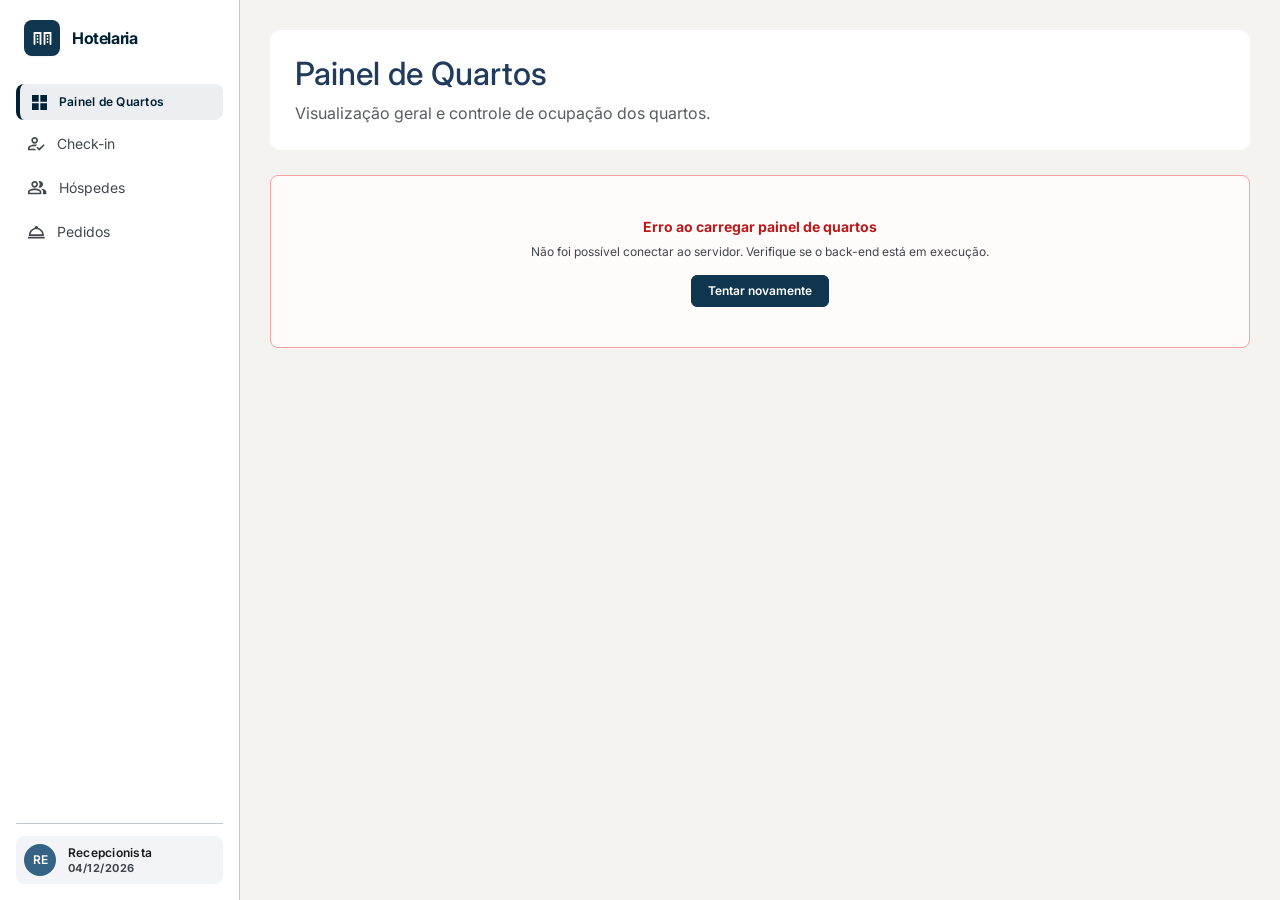
<file: index.html>
<!DOCTYPE html>
<html lang="pt-br">

<head>
    <meta charset="UTF-8">
    <meta name="viewport" content="width=device-width, initial-scale=1.0">
    <title>Sistema de Hotelaria</title>

    <!-- Fonte Inter -->
    <link rel="preconnect" href="https://fonts.googleapis.com">
    <link rel="preconnect" href="https://fonts.gstatic.com" crossorigin>
    <link href="https://fonts.googleapis.com/css2?family=Inter:wght@400;500;600;700&display=swap" rel="stylesheet">

    <!-- Reset de estilos CSS -->
    <link rel="stylesheet" href="infrastructure/assets/css/reset.css">

    <!-- Bootstrap 5.3.8 via CDN -->
    <link href="https://cdn.jsdelivr.net/npm/bootstrap@5.3.8/dist/css/bootstrap.min.css" rel="stylesheet"
        integrity="sha384-sRIl4kxILFvY47J16cr9ZwB07vP4J8+LH7qKQnuqkuIAvNWLzeN8tE5YBujZqJLB" crossorigin="anonymous">

    <!-- Estilos e Layout do Sistema -->
    <link rel="stylesheet" href="infrastructure/assets/css/style.css">
    <link rel="stylesheet" href="infrastructure/assets/css/layout.css">
    <link rel="stylesheet" href="quartos/assets/css/painel-quartos.css">
    <link rel="stylesheet" href="hospedes/assets/css/gestao-hospedes.css">

</head>

<body>

    <div class="container-fluid p-0">
        <div class="d-flex flex-column flex-md-row layout">

            <aside class="sidebar">

                <div class="sidebar-top">
                    <a href="#painel-quartos" class="sidebar-brand">
                        <div class="sidebar-brand-icon">
                            <!-- Ícone da marca / Hotelaria -->
                           <svg width="19" height="13" viewBox="0 0 19 13" fill="none" xmlns="http://www.w3.org/2000/svg">
                               <path d="M1.5 12V1H7.5V12M11.5 12V1H17.5V12M4.5 4H4.51M4.5 7H4.51M4.5 10H4.51M14.5 4H14.51M14.5 7H14.51M14.5 10H14.51" stroke="#FFFFFF" stroke-width="1.8" stroke-linecap="round"/>
                           </svg>
                        </div>
                        <h4 class="sidebar-brand-title">Hotelaria</h4>
                    </a>

                    <nav class="w-100">
                        <ul class="sidebar-nav">
                            <li class="sidebar-nav-item">
                                <a href="#painel-quartos" class="sidebar-nav-link active" data-route="painel-quartos">
                                    <span class="sidebar-nav-icon">
                                          <img src="infrastructure/assets/images/icons/dashboard-icon.svg" width="15" height="15" alt="" aria-hidden="true">
                                    </span>
                                    <span>Painel de Quartos</span>
                                </a>
                            </li>
                            <li class="sidebar-nav-item">
                                <a href="#check-in" class="sidebar-nav-link" data-route="check-in">
                                    <span class="sidebar-nav-icon">
                                        <img src="infrastructure/assets/images/icons/check-in-icon.svg" width="17" height="14" alt="" aria-hidden="true">
                                    </span>
                                    <span>Check-in</span>
                                </a>
                            </li>
                            <li class="sidebar-nav-item">
                                <a href="#hospedes" class="sidebar-nav-link" data-route="hospedes">
                                    <span class="sidebar-nav-icon">
                                        <img src="infrastructure/assets/images/icons/hospedes-icon.svg" width="19" height="14" alt="" aria-hidden="true">
                                    </span>
                                    <span>Hóspedes</span>
                                </a>
                            </li>
                            <li class="sidebar-nav-item">
                                <a href="#pedidos" class="sidebar-nav-link" data-route="pedidos">
                                    <span class="sidebar-nav-icon">
                                        <img src="infrastructure/assets/images/icons/pedidos-icon.svg" width="17" height="13" alt="" aria-hidden="true">
                                    </span>
                                    <span>Pedidos</span>
                                </a>
                            </li>
                        </ul>
                    </nav>
                </div>

                <div class="sidebar-footer">
                    <div class="sidebar-user-card">
                        <div class="sidebar-user-avatar">RC</div>
                        <div class="sidebar-user-info">
                            <span class="sidebar-user-name">Recepcionista</span>
                            <span class="sidebar-user-role" id="data-atual">10/11/2026</span>
                        </div>
                    </div>
                </div>

            </aside>

            <main class="conteudo" id="app-conteudo">

                <header class="cabecalho">
                    <h2>Painel de Quartos</h2>
                    <p class="mb-0 text-muted">
                        Visualização geral e controle de ocupação dos quartos.
                    </p>
                </header>

                <section class="area-conteudo" id="painel-quartos-view">
                    <div class="p-4 text-center text-muted">
                        <p class="mb-0">A visualização completa dos quartos e contadores será carregada aqui na próxima etapa.</p>
                    </div>
                </section>

            </main>

        </div>
    </div>

    <!-- Bootstrap JavaScript -->
    <script src="https://cdn.jsdelivr.net/npm/bootstrap@5.3.8/dist/js/bootstrap.bundle.min.js"
        integrity="sha384-FKyoEForCGlyvwx9Hj09JcYn3nv7wiPVlz7YYwJrWVcXK/BmnVDxM+D2scQbITxI"
        crossorigin="anonymous"></script>
    <!-- Cliente HTTP da API -->
    <script src="infrastructure/assets/js/api-client.js"></script>
    <!-- Painel de Quartos (monta contadores e cards) -->
    <script src="quartos/assets/js/painel-quartos.js"></script>
    <!-- Serviço e Controlador de Gestão de Hóspedes (PB-07 + PB-08) -->
    <script src="hospedes/assets/js/hospede-service.js"></script>
    <script src="hospedes/assets/js/gestao-hospedes.js"></script>
    <!-- JavaScript próprio -->
    <script src="infrastructure/assets/js/main.js"></script>
    <!-- Roteador SPA -->
    <script src="infrastructure/assets/js/roteador.js"></script>

</body>

</html>
</file>
<file: infrastructure/assets/css/style.css>
:root {
    --cor-primaria: #203B5B;
    --cor-secundaria: #C5A46D;

    --cor-fundo: #F5F3EF;
    --cor-branco: #FFFFFF;

    --cor-texto: #344054;
    --cor-texto-secundario: #667085;

    --cor-borda: #C2C7CD;

    --fonte-principal: 'Inter', Arial, sans-serif;
}

body {
    background-color: var(--cor-fundo);
    color: var(--cor-texto);
    font-family: var(--fonte-principal);
}

h1, h2, h3, h4, h5, h6 {
    color: var(--cor-primaria);
}

.btn-principal {
    background-color: var(--cor-primaria);
    color: var(--cor-branco);
    border: none;
}

.btn-principal:hover {
    background-color: #172D46;
    color: var(--cor-branco);
}
</file>
<file: infrastructure/assets/css/layout.css>
.layout {
    min-height: 100vh;
}

/* Aside - SIDEBAR */
.sidebar {
    box-sizing: border-box;
    display: flex;
    flex-direction: column;
    justify-content: space-between;
    align-items: flex-start;
    padding: 16px;
    width: 240px;
    min-width: 240px;
    min-height: 100vh;
    background: #FFFFFF;
    border-right: 1px solid #C2C7CD;
    flex-shrink: 0;
}

/* Container superior */
.sidebar-top {
    display: flex;
    flex-direction: column;
    align-items: flex-start;
    padding: 0;
    gap: 24px;
    width: 100%;
}

/* Top Brand Container */
.sidebar-brand {
    display: flex;
    flex-direction: row;
    align-items: center;
    padding: 4px 8px;
    gap: 12px;
    width: 100%;
    height: 44px;
    text-decoration: none;
}

/* Background+Shadow Logo Icon */
.sidebar-brand-icon {
    display: flex;
    flex-direction: row;
    justify-content: center;
    align-items: center;
    padding: 0;
    width: 36px;
    height: 36px;
    background: #0F364E;
    box-shadow: 0px 1px 2px rgba(0, 0, 0, 0.05);
    border-radius: 8px;
    flex-shrink: 0;
}

/* Brand Text */
.sidebar-brand-title {
    font-family: 'Inter', sans-serif;
    font-style: normal;
    font-weight: 700;
    font-size: 16px;
    line-height: 22px;
    letter-spacing: -0.4px;
    color: #002033;
    margin: 0;
}

/* Nav */
.sidebar-nav {
    display: flex;
    flex-direction: column;
    align-items: flex-start;
    padding: 0;
    gap: 4px;
    width: 100%;
    list-style: none;
    margin: 0;
}

.sidebar-nav-item {
    width: 100%;
}

/* Nav Links - Inactive */
.sidebar-nav-link {
    box-sizing: border-box;
    display: flex;
    flex-direction: row;
    align-items: center;
    padding: 10px 12px;
    gap: 12px;
    width: 100%;
    min-height: 40px;
    border-radius: 8px;
    text-decoration: none;
    font-family: 'Inter', sans-serif;
    font-style: normal;
    font-weight: 400;
    font-size: 14px;
    line-height: 20px;
    color: #42474D;
    transition: background-color 0.15s ease, color 0.15s ease;
}

.sidebar-nav-link:hover {
    background-color: #F2F4F7;
    color: #191C1E;
}

/* Link - Active (Painel de Quartos / Em Foco) */
.sidebar-nav-link.active {
    min-height: 36px;
    background: #ECEEF1;
    border-left: 4px solid #002033;
    border-radius: 8px;
    font-weight: 600;
    font-size: 12px;
    line-height: 16px;
    letter-spacing: 0.24px;
    color: #002033;
}

.sidebar-nav-link.active:hover {
    background-color: #ECEEF1;
    color: #002033;
}

.sidebar-nav-icon {
    display: flex;
    justify-content: center;
    align-items: center;
    flex-shrink: 0;
}

/* Footer / HorizontalBorder */
.sidebar-footer {
    box-sizing: border-box;
    display: flex;
    flex-direction: column;
    align-items: flex-start;
    padding: 12px 0 0;
    width: 100%;
    border-top: 1px solid #C2C7CD;
    margin-top: auto;
}

/* User Card Background */
.sidebar-user-card {
    display: flex;
    flex-direction: row;
    align-items: center;
    padding: 8px;
    gap: 12px;
    width: 100%;
    height: 48px;
    background: #F2F4F7;
    border-radius: 8px;
}

/* User Avatar */
.sidebar-user-avatar {
    display: flex;
    flex-direction: row;
    justify-content: center;
    align-items: center;
    width: 32px;
    height: 32px;
    background: #346385;
    border-radius: 9999px;
    font-family: 'Inter', sans-serif;
    font-style: normal;
    font-weight: 600;
    font-size: 12px;
    line-height: 16px;
    color: #FFFFFF;
    flex-shrink: 0;
}

/* User Info Container */
.sidebar-user-info {
    display: flex;
    flex-direction: column;
    align-items: flex-start;
    justify-content: center;
    overflow: hidden;
}

.sidebar-user-name {
    font-family: 'Inter', sans-serif;
    font-style: normal;
    font-weight: 600;
    font-size: 12px;
    line-height: 16px;
    letter-spacing: 0.24px;
    color: #191C1E;
    white-space: nowrap;
    overflow: hidden;
    text-overflow: ellipsis;
}

.sidebar-user-role {
    font-family: 'Inter', sans-serif;
    font-style: normal;
    font-weight: 700;
    font-size: 11px;
    line-height: 14px;
    letter-spacing: 0.44px;
    color: #42474D;
    white-space: nowrap;
}

/* Conteudo Principal */
.conteudo {
    padding: 30px;
    min-width: 0;
    flex: 1;
}

.cabecalho,
.area-conteudo {
    background-color: var(--cor-branco);
    padding: 25px;
    border-radius: 10px;
    margin-bottom: 25px;
}

@media (max-width: 767px) {
    .sidebar {
        width: 100%;
        min-width: 100%;
        min-height: auto;
        border-right: none;
        border-bottom: 1px solid #C2C7CD;
    }

    .conteudo {
        padding: 15px;
    }
}
</file>
<file: quartos/assets/css/painel-quartos.css>
/* Painel de Quartos - todas as classes começam com pq- para não conflitar com o resto */

:root {
    --pq-total: #0F364E;
    --pq-total-fundo: #E8F0F6;
    --pq-total-borda: #0F364E;

    --pq-livre: #1B7F5F;
    --pq-livre-fundo: #E6F5EF;
    --pq-livre-borda: #4FD1A5;

    --pq-ocupado: #BA1A1A;
    --pq-ocupado-fundo: #FFE1E1;
    --pq-ocupado-borda: #C62828;

    --pq-manutencao: #B45309;
    --pq-manutencao-fundo: #FFF4CC;
    --pq-manutencao-borda: #F5A623;

    --pq-bloqueado: #1D4ED8;
    --pq-bloqueado-fundo: #DBEAFE;
    --pq-bloqueado-borda: #60A5FA;

    --pq-escuro: #0F364E;
}

/* a section do roteador é uma caixa branca, aqui ela fica transparente */
#painel-quartos-view {
    background: transparent;
    padding: 0;
}

/* ---------- Contadores ---------- */
.pq-contadores {
    display: grid;
    grid-template-columns: repeat(auto-fit, minmax(200px, 1fr));
    gap: 16px;
    margin-bottom: 16px;
}

.pq-contador {
    display: flex;
    justify-content: space-between;
    align-items: center;
    padding: 20px;
    background: #FFFFFF;
    border: 1px solid var(--cor-borda);
    border-left-width: 4px;
    border-radius: 8px;
}

.pq-contador-total { border-left-color: var(--pq-total-borda); }
.pq-contador-livre { border-left-color: var(--pq-livre-borda); }
.pq-contador-ocupado { border-left-color: var(--pq-ocupado-borda); }
.pq-contador-manutencao { border-left-color: var(--pq-manutencao-borda); }

.pq-contador-titulo {
    font-size: 11px;
    font-weight: 700;
    letter-spacing: 0.6px;
    text-transform: uppercase;
    color: #42474D;
}

.pq-contador-numero {
    font-size: 32px;
    font-weight: 700;
    line-height: 1.2;
    color: #191C1E;
}

.pq-contador-icone {
    display: flex;
    justify-content: center;
    align-items: center;
    width: 36px;
    height: 36px;
    border-radius: 8px;
}

.pq-contador-total .pq-contador-icone { background: var(--pq-total-fundo); color: var(--pq-total); }
.pq-contador-livre .pq-contador-icone { background: var(--pq-livre-fundo); color: var(--pq-livre); }
.pq-contador-ocupado .pq-contador-icone { background: var(--pq-ocupado-fundo); color: var(--pq-ocupado); }
.pq-contador-manutencao .pq-contador-icone { background: var(--pq-manutencao-fundo); color: var(--pq-manutencao); }

/* ---------- Barra de filtros ---------- */
.pq-filtros {
    display: flex;
    flex-wrap: wrap;
    align-items: center;
    gap: 8px;
    padding: 10px 12px;
    margin-bottom: 16px;
    background: #FFFFFF;
    border: 1px solid var(--cor-borda);
    border-radius: 8px;
    font-size: 12px;
    color: #42474D;
}

.pq-filtro {
    padding: 4px 10px;
    border: none;
    border-radius: 6px;
    background: #ECEEF1;
    font-size: 12px;
    font-weight: 600;
    color: #42474D;
    cursor: pointer;
}

.pq-filtro span {
    margin-left: 4px;
    font-weight: 400;
    color: #73777D;
}

.pq-filtro.ativo {
    background: var(--pq-escuro);
    color: #FFFFFF;
}

.pq-filtro.ativo span { color: #FFFFFF; }

/* ---------- Grid de cards ---------- */
.pq-grid {
    display: grid;
    grid-template-columns: repeat(4, minmax(0, 1fr));
    gap: 16px;
}

@media (max-width: 1024px) {
    .pq-grid {
        grid-template-columns: repeat(3, minmax(0, 1fr));
    }
}

@media (max-width: 768px) {
    .pq-grid {
        grid-template-columns: repeat(2, minmax(0, 1fr));
    }
}

@media (max-width: 500px) {
    .pq-grid {
        grid-template-columns: 1fr;
    }
}

.pq-card {
    display: flex;
    flex-direction: column;
    padding: 16px;
    background: #FFFFFF;
    border: 1px solid var(--cor-borda);
    border-radius: 8px;
}

.pq-card-topo {
    display: flex;
    justify-content: space-between;
    align-items: flex-start;
    gap: 8px;
}

.pq-card-numero {
    font-size: 18px;
    font-weight: 700;
    line-height: 1.2;
    color: #191C1E;
}

.pq-card-tipo {
    font-size: 12px;
    color: #42474D;
}

.pq-card-diaria {
    margin-top: 4px;
    font-size: 13px;
    font-weight: 700;
    color: var(--pq-escuro);
}

.pq-card-diaria span {
    font-size: 11px;
    font-weight: 400;
    color: #73777D;
}

.pq-card-hospede {
    margin-top: 4px;
    font-size: 12px;
    color: #42474D;
}

.pq-card-hospede strong { color: #191C1E; }

.pq-card-acoes {
    display: flex;
    align-items: center;
    gap: 8px;
    margin-top: auto;
    padding-top: 12px;
    border-top: 1px solid #ECEEF1;
}

/* espaço entre o texto e a linha de ações (cards sem hóspede ficam do mesmo tamanho) */
.pq-card-info { min-height: 60px; margin-bottom: 12px; }

/* ---------- Badges de status ---------- */
.pq-badge {
    display: inline-flex;
    align-items: center;
    gap: 4px;
    padding: 2px 8px;
    border: 1px solid;
    border-radius: 9999px;
    font-size: 11px;
    font-weight: 600;
    white-space: nowrap;
}

.pq-badge-livre { color: var(--pq-livre); background: var(--pq-livre-fundo); border-color: var(--pq-livre-borda); }
.pq-badge-ocupado { color: var(--pq-ocupado); background: var(--pq-ocupado-fundo); border-color: #F5A3A3; }
.pq-badge-manutencao { color: var(--pq-manutencao); background: var(--pq-manutencao-fundo); border-color: var(--pq-manutencao-borda); }
.pq-badge-bloqueado {
    color: var(--pq-bloqueado);
    background: var(--pq-bloqueado-fundo);
    border-color: var(--pq-bloqueado-borda);
}

/* ---------- Botões ---------- */
.pq-btn {
    display: inline-flex;
    justify-content: center;
    align-items: center;
    gap: 6px;
    flex: 1;
    height: 32px;
    border: 1px solid var(--pq-escuro);
    border-radius: 6px;
    font-size: 12px;
    font-weight: 600;
    cursor: pointer;
}

.pq-btn-primario { background: var(--pq-escuro); color: #FFFFFF; }
.pq-btn-primario:hover { background: #0A2536; }

.pq-btn-contorno { background: #FFFFFF; color: var(--pq-escuro); border-color: var(--cor-borda); }
.pq-btn-contorno:hover { background: #F2F4F7; }

.pq-btn-info {
    flex: 0 0 32px;
    padding: 0;
    background: #FFFFFF;
    color: var(--pq-escuro);
    border-color: var(--cor-borda);
}

.pq-btn-info:hover { background: #F2F4F7; }

.pq-btn-manutencao {
    flex: 0 0 32px;
    padding: 0;
    background: #FFFFFF;
    color: var(--pq-manutencao);
    border-color: var(--pq-manutencao-borda);
}

.pq-btn-manutencao:hover { background: var(--pq-manutencao-fundo); }

.pq-btn:disabled {
    opacity: 0.6;
    cursor: not-allowed;
}

.pq-alerta-erro {
    display: flex;
    justify-content: space-between;
    align-items: center;
    gap: 12px;
    padding: 12px 16px;
    margin-bottom: 16px;
    background: #FFFBFB;
    border: 1px solid #F5A3A3;
    border-radius: 8px;
    font-size: 13px;
    color: var(--pq-ocupado);
}

.pq-alerta-fechar {
    border: none;
    background: transparent;
    color: var(--pq-ocupado);
    font-size: 18px;
    line-height: 1;
    cursor: pointer;
}

.pq-sem-acoes {
    width: 100%;
    text-align: center;
    font-size: 12px;
    color: #73777D;
}

/* ---------- Estados (Loading, Empty State e Erro) ---------- */
.pq-estado {
    display: flex;
    flex-direction: column;
    align-items: center;
    justify-content: center;
    gap: 6px;
    padding: 40px 20px;
    background: #FFFFFF;
    border: 1px solid var(--cor-borda);
    border-radius: 8px;
    text-align: center;
}

.pq-estado-erro {
    border-color: #F5A3A3;
    background: #FFFBFB;
}

.pq-estado-titulo {
    font-size: 14px;
    font-weight: 700;
    color: #191C1E;
}

.pq-estado-erro .pq-estado-titulo {
    color: var(--pq-ocupado);
}

.pq-estado-texto {
    font-size: 12px;
    color: #42474D;
}

.pq-btn-tentar-novamente {
    flex: 0 0 auto;
    margin-top: 8px;
    padding: 0 16px;
}
</file>
<file: hospedes/assets/css/gestao-hospedes.css>
/* Gestão de Hóspedes (PB-07 + PB-08) - classes prefixadas com gh- para isolamento modular */

:root {
    --gh-primaria: #0F364E;
    --gh-primaria-hover: #0A2536;
    --gh-texto-titulo: #191C1E;
    --gh-texto-corpo: #42474D;
    --gh-texto-placeholder: #72787D;
    --gh-borda: #C2C7CD;
    --gh-borda-suave: #ECEEF1;
    --gh-fundo-cabecalho-tabela: #F2F4F7;

    --gh-ativo-fundo: #A6D8FF;
    --gh-ativo-texto: #0F364E;
    --gh-inativo-fundo: #ECEEF1;
    --gh-inativo-texto: #42474D;

    --gh-erro: #BA1A1A;
    --gh-erro-fundo: #FFF5F5;
    --gh-erro-borda: #F5A3A3;

    --gh-sucesso: #1B7F5F;
    --gh-sucesso-fundo: #E6F5EF;
    --gh-sucesso-borda: #4FD1A5;
}

/* Remove o fundo branco padrão da section do roteador para usar o layout do Figma */
#gestao-hospedes-view {
    background: transparent;
    padding: 0;
    margin-bottom: 0;
}

/* ---------- Cabeçalho da Página (Figma: 976px x 54px) ---------- */
.gh-cabecalho {
    display: flex;
    flex-direction: row;
    justify-content: space-between;
    align-items: center;
    gap: 16px;
    min-height: 54px;
    margin-bottom: 24px;
    flex-wrap: wrap;
}

.gh-cabecalho-textos {
    display: flex;
    flex-direction: column;
    align-items: flex-start;
    gap: 2px;
}

.gh-titulo {
    margin: 0;
    font-family: 'Inter', sans-serif;
    font-style: normal;
    font-weight: 600;
    font-size: 24px;
    line-height: 32px;
    letter-spacing: -0.24px;
    color: var(--gh-texto-titulo);
}

.gh-subtitulo {
    margin: 0;
    font-family: 'Inter', sans-serif;
    font-style: normal;
    font-weight: 400;
    font-size: 14px;
    line-height: 20px;
    color: var(--gh-texto-corpo);
}

.gh-btn-novo {
    display: inline-flex;
    flex-direction: row;
    align-items: center;
    justify-content: center;
    padding: 10px 20px;
    gap: 8px;
    min-width: 156.23px;
    height: 40px;
    background: var(--gh-primaria);
    box-shadow: 0px 1px 2px rgba(0, 0, 0, 0.05);
    border: none;
    border-radius: 8px;
    font-family: 'Inter', sans-serif;
    font-style: normal;
    font-weight: 600;
    font-size: 14px;
    line-height: 20px;
    color: #FFFFFF;
    cursor: pointer;
    transition: background-color 0.15s ease;
}

.gh-btn-novo:hover {
    background: var(--gh-primaria-hover);
}

.gh-btn-novo-icone {
    display: inline-flex;
    align-items: center;
    justify-content: center;
    width: 12px;
    height: 12px;
}

/* ---------- Campo de Busca Simples (Figma: 448px x 42px) ---------- */
.gh-busca-form {
    margin-bottom: 20px;
}

.gh-busca-wrapper {
    position: relative;
    width: 100%;
    max-width: 448px;
    height: 42px;
    isolation: isolate;
}

.gh-busca-icone {
    position: absolute;
    left: 14px;
    top: 50%;
    transform: translateY(-50%);
    width: 15px;
    height: 15px;
    display: flex;
    align-items: center;
    justify-content: center;
    pointer-events: none;
    z-index: 1;
}

.gh-busca-input {
    box-sizing: border-box;
    width: 100%;
    height: 42px;
    padding: 11px 38px 12px 40px;
    background: #FFFFFF;
    border: 1px solid var(--gh-borda);
    box-shadow: 0px 1px 2px rgba(0, 0, 0, 0.05);
    border-radius: 8px;
    font-family: 'Inter', sans-serif;
    font-style: normal;
    font-weight: 400;
    font-size: 14px;
    line-height: 17px;
    color: var(--gh-texto-titulo);
    transition: border-color 0.15s ease, box-shadow 0.15s ease;
}

.gh-busca-input::placeholder {
    color: var(--gh-texto-placeholder);
}

.gh-busca-input:focus {
    outline: none;
    border-color: var(--gh-primaria);
    box-shadow: 0 0 0 3px rgba(15, 54, 78, 0.12);
}

.gh-busca-limpar {
    position: absolute;
    right: 10px;
    top: 50%;
    transform: translateY(-50%);
    width: 24px;
    height: 24px;
    border: none;
    background: transparent;
    color: var(--gh-texto-placeholder);
    font-size: 18px;
    line-height: 1;
    cursor: pointer;
    border-radius: 4px;
    display: flex;
    align-items: center;
    justify-content: center;
}

.gh-busca-limpar:hover {
    color: var(--gh-texto-titulo);
    background: var(--gh-borda-suave);
}

/* ---------- Tabela de Hóspedes ---------- */
.gh-tabela-card {
    background: #FFFFFF;
    border: 1px solid var(--gh-borda);
    border-radius: 12px;
    overflow: hidden;
    box-shadow: 0px 1px 2px rgba(0, 0, 0, 0.03);
}

.gh-tabela-responsiva {
    width: 100%;
    overflow-x: auto;
}

.gh-tabela {
    width: 100%;
    border-collapse: collapse;
    font-family: 'Inter', sans-serif;
}

.gh-tabela thead tr {
    background: var(--gh-fundo-cabecalho-tabela);
    border-bottom: 1px solid var(--gh-borda);
}

.gh-tabela th {
    padding: 14px 24px;
    font-size: 11px;
    font-weight: 700;
    letter-spacing: 0.5px;
    text-transform: uppercase;
    color: var(--gh-texto-corpo);
    text-align: left;
    white-space: nowrap;
}

.gh-tabela th.gh-col-acoes,
.gh-tabela td.gh-col-acoes {
    text-align: right;
}

.gh-tabela tbody tr {
    border-bottom: 1px solid var(--gh-borda-suave);
    transition: background-color 0.12s ease;
}

.gh-tabela tbody tr:last-child {
    border-bottom: none;
}

.gh-tabela tbody tr:hover {
    background-color: #F9FAFB;
}

.gh-tabela tbody tr.gh-linha-destaque {
    background-color: #F0F7FF;
    box-shadow: inset 4px 0 0 var(--gh-primaria);
}

.gh-tabela td {
    padding: 18px 24px;
    font-size: 14px;
    line-height: 20px;
    color: var(--gh-texto-corpo);
    vertical-align: middle;
}

.gh-nome-hospede {
    font-weight: 600;
    color: var(--gh-texto-titulo);
}

.gh-email-hospede {
    display: block;
    font-size: 12px;
    font-weight: 400;
    color: var(--gh-texto-placeholder);
    margin-top: 2px;
}

/* ---------- Badges de Situação (• Ativo / • Inativo) ---------- */
.gh-badge {
    display: inline-flex;
    align-items: center;
    gap: 6px;
    padding: 3px 12px;
    border-radius: 9999px;
    font-size: 12px;
    font-weight: 600;
    line-height: 18px;
    white-space: nowrap;
}

.gh-badge-ponto {
    width: 6px;
    height: 6px;
    border-radius: 50%;
    flex-shrink: 0;
}

.gh-badge-ativo {
    background: var(--gh-ativo-fundo);
    color: var(--gh-ativo-texto);
}

.gh-badge-ativo .gh-badge-ponto {
    background: var(--gh-ativo-texto);
}

.gh-badge-inativo {
    background: var(--gh-inativo-fundo);
    color: var(--gh-inativo-texto);
}

.gh-badge-inativo .gh-badge-ponto {
    background: var(--gh-inativo-texto);
}

/* ---------- Botões de Ação da Tabela (Editar / Inativar) ---------- */
.gh-acoes-grupo {
    display: inline-flex;
    align-items: center;
    justify-content: flex-end;
    gap: 8px;
}

.gh-btn-acao {
    display: inline-flex;
    align-items: center;
    justify-content: center;
    width: 32px;
    height: 32px;
    border: none;
    border-radius: 6px;
    background: transparent;
    color: var(--gh-texto-corpo);
    cursor: pointer;
    transition: background-color 0.15s ease, color 0.15s ease;
}

.gh-btn-acao:hover {
    background: var(--gh-borda-suave);
    color: var(--gh-texto-titulo);
}

.gh-btn-acao-inativar:hover {
    background: var(--gh-erro-fundo);
    color: var(--gh-erro);
}

.gh-btn-acao:disabled {
    opacity: 0.4;
    cursor: not-allowed;
}

/* ---------- Estados (Loading, Empty State e 404 CPF Não Encontrado - CA-10) ---------- */
.gh-estado {
    display: flex;
    flex-direction: column;
    align-items: center;
    justify-content: center;
    gap: 8px;
    padding: 48px 24px;
    background: #FFFFFF;
    border: 1px solid var(--gh-borda);
    border-radius: 12px;
    text-align: center;
}

.gh-estado-404 {
    border-color: #93C5FD;
    background: #F8FBFF;
}

.gh-estado-erro {
    border-color: var(--gh-erro-borda);
    background: var(--gh-erro-fundo);
}

.gh-estado-icone {
    display: flex;
    align-items: center;
    justify-content: center;
    width: 44px;
    height: 44px;
    border-radius: 50%;
    background: #E8F0F6;
    color: var(--gh-primaria);
    margin-bottom: 4px;
}

.gh-estado-titulo {
    font-size: 15px;
    font-weight: 600;
    color: var(--gh-texto-titulo);
}

.gh-estado-texto {
    font-size: 13px;
    color: var(--gh-texto-corpo);
    max-width: 420px;
}

.gh-btn-atalho-cadastro {
    margin-top: 10px;
}

/* ---------- Alertas de Feedback (Topo e Modal) ---------- */
.gh-alerta {
    display: flex;
    justify-content: space-between;
    align-items: flex-start;
    gap: 12px;
    padding: 12px 16px;
    margin-bottom: 16px;
    border-radius: 8px;
    border: 1px solid;
    font-size: 13px;
    line-height: 18px;
}

.gh-alerta-sucesso {
    background: var(--gh-sucesso-fundo);
    border-color: var(--gh-sucesso-borda);
    color: var(--gh-sucesso);
}

.gh-alerta-erro {
    background: var(--gh-erro-fundo);
    border-color: var(--gh-erro-borda);
    color: var(--gh-erro);
}

.gh-alerta-info {
    background: #F0F7FF;
    border-color: #93C5FD;
    color: var(--gh-primaria);
}

.gh-alerta-fechar {
    border: none;
    background: transparent;
    color: inherit;
    font-size: 18px;
    line-height: 1;
    cursor: pointer;
    padding: 0 2px;
}

/* ---------- Modal de Cadastro de Hóspede (PB-07 - Figma) ---------- */
.gh-modal-dialog {
    max-width: 448px;
    width: 100%;
}

.gh-modal-content {
    box-sizing: border-box;
    display: flex;
    flex-direction: column;
    align-items: flex-start;
    padding: 24px;
    width: 100%;
    max-width: 448px;
    min-height: 454px;
    background: #FFFFFF;
    border: 1px solid rgba(226, 232, 240, 0.8);
    border-radius: 12px;
    box-shadow: 0px 25px 50px -12px rgba(0, 0, 0, 0.25);
}

.gh-modal-topo {
    display: flex;
    flex-direction: row;
    justify-content: space-between;
    align-items: center;
    padding: 0 0 12px 0;
    width: 100%;
    min-height: 35.67px;
}

.gh-modal-titulo {
    font-family: 'Inter', sans-serif;
    font-style: normal;
    font-weight: 600;
    font-size: 20px;
    line-height: 20px;
    color: #0F364E;
    margin: 0;
}

.gh-modal-fechar {
    display: flex;
    justify-content: center;
    align-items: center;
    padding: 7.63px 4px 4.37px;
    width: 19.67px;
    height: 23.67px;
    border: none;
    border-radius: 8px;
    background: transparent;
    color: #94A3B8;
    cursor: pointer;
    transition: color 0.15s ease, background-color 0.15s ease;
}

.gh-modal-fechar:hover {
    color: #475569;
    background: #F1F5F9;
}

.gh-modal-subtitulo {
    font-family: 'Inter', sans-serif;
    font-style: normal;
    font-weight: 400;
    font-size: 14px;
    line-height: 20px;
    color: #64748B;
    margin: 0;
    width: 100%;
}

.gh-modal-form {
    display: flex;
    flex-direction: column;
    align-items: flex-start;
    padding: 20px 0 0 0;
    gap: 16px;
    width: 100%;
}

#gh-alerta-modal {
    width: 100%;
}

#gh-alerta-modal:empty {
    display: none;
}

#gh-alerta-modal .gh-alerta {
    margin-bottom: 0;
}

.gh-campo-grupo {
    display: flex;
    flex-direction: column;
    align-items: flex-start;
    padding: 0;
    gap: 6px;
    width: 100%;
    margin: 0;
}

.gh-label {
    font-family: 'Inter', sans-serif;
    font-style: normal;
    font-weight: 600;
    font-size: 12px;
    line-height: 16px;
    letter-spacing: 0.6px;
    text-transform: uppercase;
    color: #334155;
    margin: 0;
}

.gh-opcional {
    text-transform: lowercase;
    font-weight: 600;
    color: #334155;
}

.gh-input {
    box-sizing: border-box;
    width: 100%;
    height: 38px;
    padding: 9px 12px 10px;
    background: #FFFFFF;
    border: 1px solid #CBD5E1;
    box-shadow: 0px 1px 2px rgba(0, 0, 0, 0.05);
    border-radius: 8px;
    font-family: 'Inter', sans-serif;
    font-style: normal;
    font-weight: 400;
    font-size: 14px;
    line-height: 17px;
    color: var(--gh-texto-titulo);
    transition: border-color 0.15s ease, box-shadow 0.15s ease;
}

.gh-input::placeholder {
    color: #94A3B8;
}

.gh-input:focus {
    outline: none;
    border-color: var(--gh-primaria);
    box-shadow: 0 0 0 3px rgba(15, 54, 78, 0.12);
}

.gh-input.gh-input-invalido {
    border-color: var(--gh-erro);
    background: #FFFBFB;
}

.gh-input.gh-input-invalido:focus {
    box-shadow: 0 0 0 3px rgba(186, 26, 26, 0.14);
}

.gh-erro-campo {
    font-size: 12px;
    line-height: 16px;
    color: var(--gh-erro);
}

.gh-erro-campo:empty {
    display: none;
}

.gh-modal-footer {
    box-sizing: border-box;
    display: flex;
    flex-direction: row;
    justify-content: flex-end;
    align-items: center;
    padding: 16px 0 0 0;
    gap: 12px;
    width: 100%;
    min-height: 55px;
    border-top: 1px solid #F1F5F9;
    margin-top: 0;
}

.gh-btn-cancelar-modal {
    box-sizing: border-box;
    display: inline-flex;
    justify-content: center;
    align-items: center;
    padding: 8px 16px;
    min-width: 93.84px;
    height: 38px;
    background: #FFFFFF;
    border: 1px solid #CBD5E1;
    border-radius: 8px;
    font-family: 'Inter', sans-serif;
    font-style: normal;
    font-weight: 500;
    font-size: 14px;
    line-height: 20px;
    color: #334155;
    cursor: pointer;
    transition: background-color 0.15s ease, border-color 0.15s ease;
}

.gh-btn-cancelar-modal:hover {
    background: #F8FAFC;
}

.gh-btn-salvar-modal {
    box-sizing: border-box;
    display: inline-flex;
    justify-content: center;
    align-items: center;
    padding: 8px 20px;
    min-width: 81.94px;
    height: 36px;
    background: #0F364E;
    box-shadow: 0px 1px 2px rgba(0, 0, 0, 0.05);
    border: none;
    border-radius: 8px;
    font-family: 'Inter', sans-serif;
    font-style: normal;
    font-weight: 500;
    font-size: 14px;
    line-height: 20px;
    color: #FFFFFF;
    cursor: pointer;
    transition: background-color 0.15s ease;
}

.gh-btn-salvar-modal:hover {
    background: var(--gh-primaria-hover);
}

.gh-btn-cancelar-modal:disabled,
.gh-btn-salvar-modal:disabled {
    opacity: 0.65;
    cursor: not-allowed;
}

.gh-btn {
    display: inline-flex;
    align-items: center;
    justify-content: center;
    gap: 8px;
    height: 40px;
    padding: 0 18px;
    border-radius: 8px;
    font-family: 'Inter', sans-serif;
    font-size: 14px;
    font-weight: 600;
    cursor: pointer;
    transition: background-color 0.15s ease, border-color 0.15s ease;
}

.gh-btn-primario {
    background: var(--gh-primaria);
    color: #FFFFFF;
    border: 1px solid var(--gh-primaria);
}

.gh-btn-primario:hover {
    background: var(--gh-primaria-hover);
}

.gh-btn-secundario {
    background: #FFFFFF;
    color: var(--gh-texto-corpo);
    border: 1px solid var(--gh-borda);
}

.gh-btn-secundario:hover {
    background: var(--gh-fundo-cabecalho-tabela);
    color: var(--gh-texto-titulo);
}

.gh-btn:disabled {
    opacity: 0.65;
    cursor: not-allowed;
}

@media (max-width: 640px) {
    .gh-tabela th,
    .gh-tabela td {
        padding: 12px 16px;
    }
}
</file>
